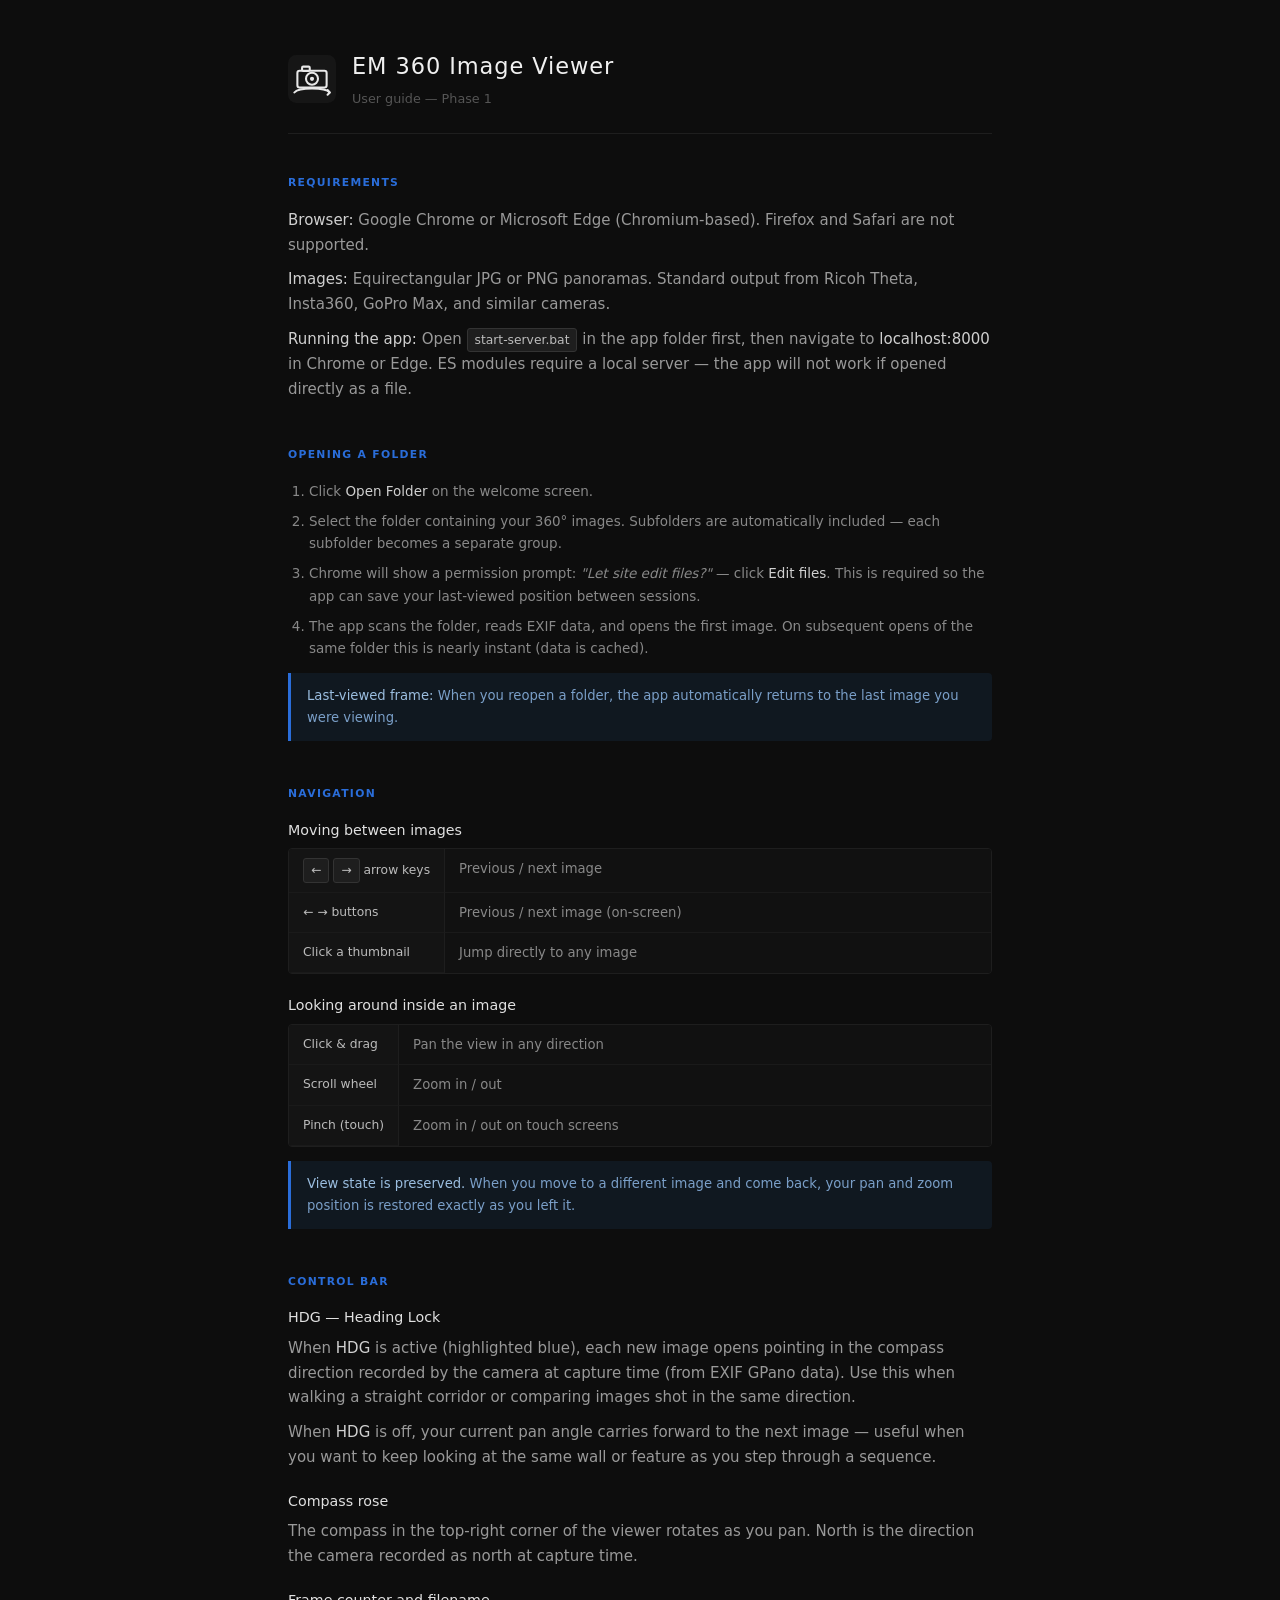
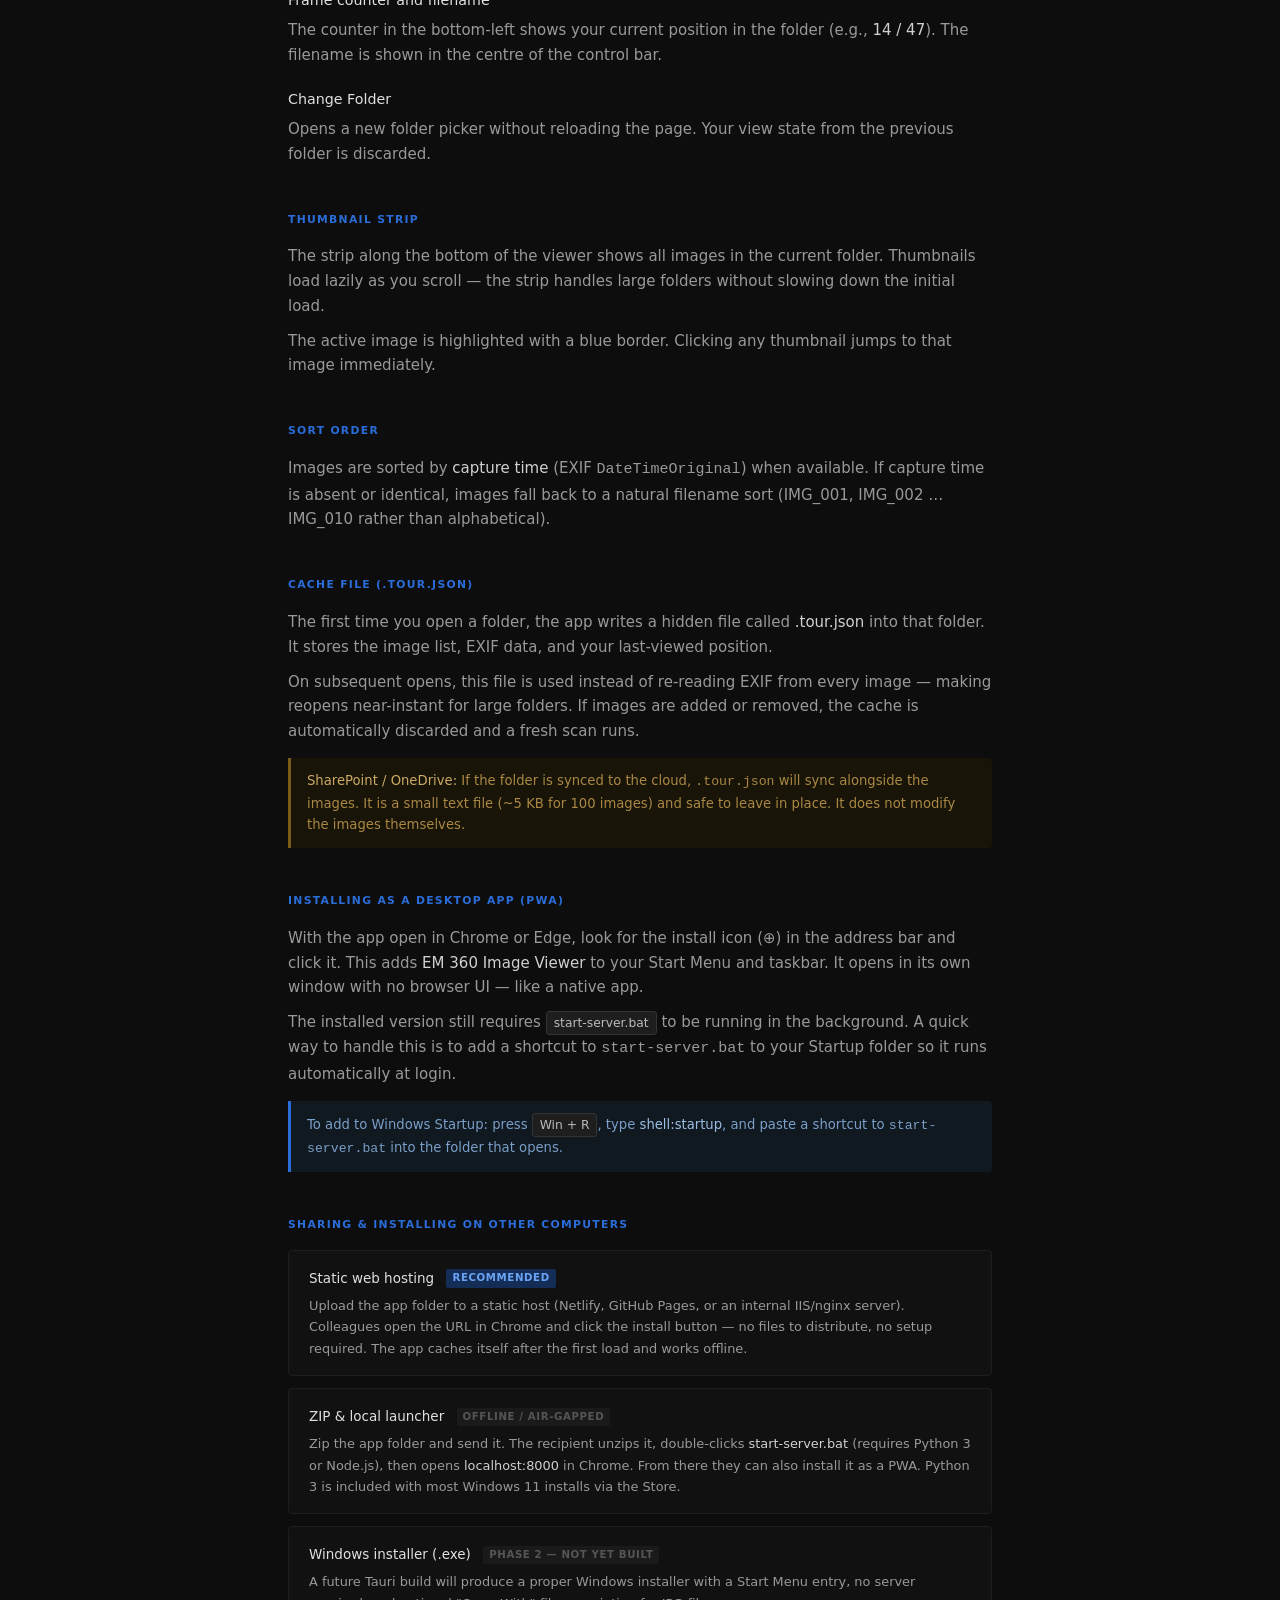
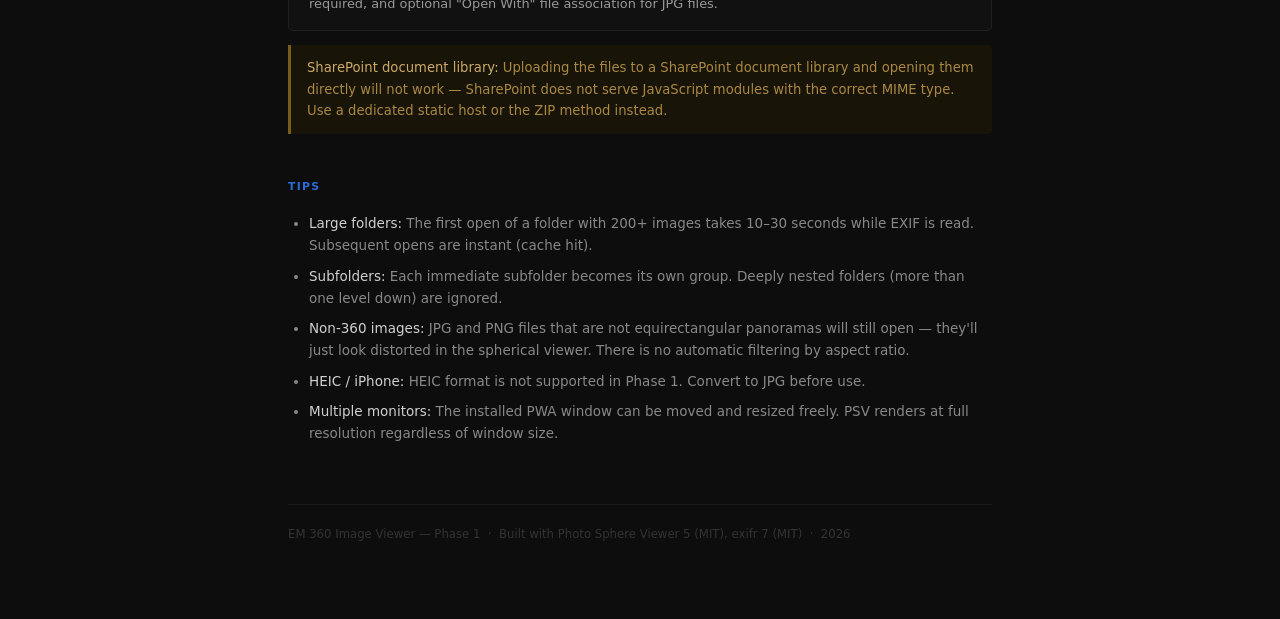
<file: guide.html>
<!DOCTYPE html>
<html lang="en">
<head>
  <meta charset="UTF-8">
  <meta name="viewport" content="width=device-width, initial-scale=1.0">
  <title>EM 360 Image Viewer — User Guide</title>
  <style>
    *, *::before, *::after { box-sizing: border-box; margin: 0; padding: 0; }

    html {
      background: #0d0d0d;
      color: #d8d8d8;
      font-family: system-ui, -apple-system, sans-serif;
      font-size: 15px;
      line-height: 1.65;
    }

    body {
      max-width: 760px;
      margin: 0 auto;
      padding: 48px 28px 80px;
    }

    /* ─── Header ─── */
    header {
      display: flex;
      align-items: center;
      gap: 16px;
      margin-bottom: 40px;
      padding-bottom: 24px;
      border-bottom: 1px solid #1e1e1e;
    }

    header svg { flex-shrink: 0; }

    header h1 {
      font-size: 1.5rem;
      font-weight: 300;
      letter-spacing: 0.04em;
      color: #f0f0f0;
    }

    header p {
      font-size: 0.85rem;
      color: #555;
      margin-top: 3px;
    }

    /* ─── Sections ─── */
    section {
      margin-bottom: 44px;
    }

    h2 {
      font-size: 0.72rem;
      font-weight: 600;
      letter-spacing: 0.12em;
      text-transform: uppercase;
      color: #2a6dd9;
      margin-bottom: 16px;
    }

    h3 {
      font-size: 0.95rem;
      font-weight: 500;
      color: #e0e0e0;
      margin: 20px 0 6px;
    }

    h3:first-of-type { margin-top: 0; }

    p { color: #999; margin-bottom: 10px; }
    p:last-child { margin-bottom: 0; }

    strong { color: #d0d0d0; font-weight: 500; }

    /* ─── Key badges ─── */
    kbd {
      display: inline-block;
      background: #1e1e1e;
      border: 1px solid #333;
      border-radius: 3px;
      padding: 1px 7px;
      font-family: inherit;
      font-size: 0.82rem;
      color: #bbb;
      white-space: nowrap;
    }

    /* ─── Control reference table ─── */
    .control-grid {
      display: grid;
      grid-template-columns: auto 1fr;
      gap: 0;
      border: 1px solid #1e1e1e;
      border-radius: 4px;
      overflow: hidden;
    }

    .control-grid .key,
    .control-grid .desc {
      padding: 9px 14px;
      font-size: 0.88rem;
      border-bottom: 1px solid #1a1a1a;
    }

    .control-grid .key:last-of-type,
    .control-grid .desc:last-of-type { border-bottom: none; }

    .control-grid .key {
      background: #141414;
      color: #bbb;
      white-space: nowrap;
      border-right: 1px solid #1e1e1e;
      font-size: 0.82rem;
    }

    .control-grid .desc {
      background: #111;
      color: #888;
    }

    /* ─── Steps list ─── */
    ol, ul {
      padding-left: 1.4em;
      color: #888;
    }

    li { margin-bottom: 8px; font-size: 0.9rem; }
    li:last-child { margin-bottom: 0; }
    li strong { color: #d0d0d0; }

    /* ─── Callout boxes ─── */
    .callout {
      border-left: 3px solid #2a6dd9;
      background: #101820;
      padding: 12px 16px;
      border-radius: 0 4px 4px 0;
      margin: 14px 0;
    }

    .callout p { color: #7a9fc8; font-size: 0.88rem; margin: 0; }
    .callout strong { color: #9bbee0; }

    .callout.warn {
      border-left-color: #7a5c1a;
      background: #181408;
    }
    .callout.warn p { color: #aa8844; }
    .callout.warn strong { color: #ccaa66; }

    /* ─── Share options ─── */
    .share-option {
      background: #111;
      border: 1px solid #1e1e1e;
      border-radius: 4px;
      padding: 16px 20px;
      margin-bottom: 12px;
    }

    .share-option h3 {
      margin: 0 0 6px;
      font-size: 0.9rem;
      color: #e0e0e0;
    }

    .share-option p { font-size: 0.86rem; margin: 0; }

    .badge {
      display: inline-block;
      font-size: 0.68rem;
      font-weight: 600;
      letter-spacing: 0.06em;
      text-transform: uppercase;
      padding: 1px 6px;
      border-radius: 2px;
      margin-left: 8px;
      vertical-align: middle;
    }
    .badge.rec { background: #142d57; color: #6ba3f5; }
    .badge.off { background: #1a1a1a; color: #555; }

    /* ─── Footer ─── */
    footer {
      margin-top: 60px;
      padding-top: 20px;
      border-top: 1px solid #1a1a1a;
      font-size: 0.78rem;
      color: #333;
    }
  </style>
</head>
<body>

<header>
  <svg width="48" height="48" viewBox="0 0 512 512" xmlns="http://www.w3.org/2000/svg">
    <rect width="512" height="512" rx="88" fill="#161616"/>
    <rect x="100" y="168" width="312" height="178" rx="24" fill="none" stroke="#e8e8e8" stroke-width="22"/>
    <circle cx="256" cy="254" r="64" fill="none" stroke="#e8e8e8" stroke-width="22"/>
    <circle cx="256" cy="254" r="22" fill="#e8e8e8"/>
    <rect x="150" y="124" width="82" height="46" rx="12" fill="none" stroke="#e8e8e8" stroke-width="22"/>
    <path d="M 68 400 A 192 54 0 0 1 444 400" fill="none" stroke="#e8e8e8" stroke-width="22" stroke-linecap="round"/>
    <path d="M 422 374 L 446 400 L 422 424" fill="none" stroke="#e8e8e8" stroke-width="22" stroke-linecap="round" stroke-linejoin="round"/>
  </svg>
  <div>
    <h1>EM 360 Image Viewer</h1>
    <p>User guide — Phase 1</p>
  </div>
</header>

<!-- ─── Requirements ─── -->
<section>
  <h2>Requirements</h2>
  <p><strong>Browser:</strong> Google Chrome or Microsoft Edge (Chromium-based). Firefox and Safari are not supported.</p>
  <p><strong>Images:</strong> Equirectangular JPG or PNG panoramas. Standard output from Ricoh Theta, Insta360, GoPro Max, and similar cameras.</p>
  <p><strong>Running the app:</strong> Open <kbd>start-server.bat</kbd> in the app folder first, then navigate to <strong>localhost:8000</strong> in Chrome or Edge. ES modules require a local server — the app will not work if opened directly as a file.</p>
</section>

<!-- ─── Opening a Folder ─── -->
<section>
  <h2>Opening a Folder</h2>
  <ol>
    <li>Click <strong>Open Folder</strong> on the welcome screen.</li>
    <li>Select the folder containing your 360° images. Subfolders are automatically included — each subfolder becomes a separate group.</li>
    <li>Chrome will show a permission prompt: <em>"Let site edit files?"</em> — click <strong>Edit files</strong>. This is required so the app can save your last-viewed position between sessions.</li>
    <li>The app scans the folder, reads EXIF data, and opens the first image. On subsequent opens of the same folder this is nearly instant (data is cached).</li>
  </ol>
  <div class="callout">
    <p><strong>Last-viewed frame:</strong> When you reopen a folder, the app automatically returns to the last image you were viewing.</p>
  </div>
</section>

<!-- ─── Navigation ─── -->
<section>
  <h2>Navigation</h2>

  <h3>Moving between images</h3>
  <div class="control-grid">
    <span class="key"><kbd>←</kbd> <kbd>→</kbd> arrow keys</span>
    <span class="desc">Previous / next image</span>

    <span class="key">← → buttons</span>
    <span class="desc">Previous / next image (on-screen)</span>

    <span class="key">Click a thumbnail</span>
    <span class="desc">Jump directly to any image</span>
  </div>

  <h3>Looking around inside an image</h3>
  <div class="control-grid">
    <span class="key">Click &amp; drag</span>
    <span class="desc">Pan the view in any direction</span>

    <span class="key">Scroll wheel</span>
    <span class="desc">Zoom in / out</span>

    <span class="key">Pinch (touch)</span>
    <span class="desc">Zoom in / out on touch screens</span>
  </div>

  <div class="callout">
    <p><strong>View state is preserved.</strong> When you move to a different image and come back, your pan and zoom position is restored exactly as you left it.</p>
  </div>
</section>

<!-- ─── Controls Reference ─── -->
<section>
  <h2>Control Bar</h2>

  <h3>HDG — Heading Lock</h3>
  <p>When <strong>HDG</strong> is active (highlighted blue), each new image opens pointing in the compass direction recorded by the camera at capture time (from EXIF GPano data). Use this when walking a straight corridor or comparing images shot in the same direction.</p>
  <p>When <strong>HDG</strong> is off, your current pan angle carries forward to the next image — useful when you want to keep looking at the same wall or feature as you step through a sequence.</p>

  <h3>Compass rose</h3>
  <p>The compass in the top-right corner of the viewer rotates as you pan. North is the direction the camera recorded as north at capture time.</p>

  <h3>Frame counter and filename</h3>
  <p>The counter in the bottom-left shows your current position in the folder (e.g., <strong>14 / 47</strong>). The filename is shown in the centre of the control bar.</p>

  <h3>Change Folder</h3>
  <p>Opens a new folder picker without reloading the page. Your view state from the previous folder is discarded.</p>
</section>

<!-- ─── Thumbnail Strip ─── -->
<section>
  <h2>Thumbnail Strip</h2>
  <p>The strip along the bottom of the viewer shows all images in the current folder. Thumbnails load lazily as you scroll — the strip handles large folders without slowing down the initial load.</p>
  <p>The active image is highlighted with a blue border. Clicking any thumbnail jumps to that image immediately.</p>
</section>

<!-- ─── Sort Order ─── -->
<section>
  <h2>Sort Order</h2>
  <p>Images are sorted by <strong>capture time</strong> (EXIF <code>DateTimeOriginal</code>) when available. If capture time is absent or identical, images fall back to a natural filename sort (IMG_001, IMG_002 … IMG_010 rather than alphabetical).</p>
</section>

<!-- ─── Cache File ─── -->
<section>
  <h2>Cache File (.tour.json)</h2>
  <p>The first time you open a folder, the app writes a hidden file called <strong>.tour.json</strong> into that folder. It stores the image list, EXIF data, and your last-viewed position.</p>
  <p>On subsequent opens, this file is used instead of re-reading EXIF from every image — making reopens near-instant for large folders. If images are added or removed, the cache is automatically discarded and a fresh scan runs.</p>
  <div class="callout warn">
    <p><strong>SharePoint / OneDrive:</strong> If the folder is synced to the cloud, <code>.tour.json</code> will sync alongside the images. It is a small text file (~5 KB for 100 images) and safe to leave in place. It does not modify the images themselves.</p>
  </div>
</section>

<!-- ─── Install as App ─── -->
<section>
  <h2>Installing as a Desktop App (PWA)</h2>
  <p>With the app open in Chrome or Edge, look for the install icon (⊕) in the address bar and click it. This adds <strong>EM 360 Image Viewer</strong> to your Start Menu and taskbar. It opens in its own window with no browser UI — like a native app.</p>
  <p>The installed version still requires <kbd>start-server.bat</kbd> to be running in the background. A quick way to handle this is to add a shortcut to <code>start-server.bat</code> to your Startup folder so it runs automatically at login.</p>
  <div class="callout">
    <p>To add to Windows Startup: press <kbd>Win + R</kbd>, type <strong>shell:startup</strong>, and paste a shortcut to <code>start-server.bat</code> into the folder that opens.</p>
  </div>
</section>

<!-- ─── Sharing ─── -->
<section>
  <h2>Sharing &amp; Installing on Other Computers</h2>

  <div class="share-option">
    <h3>Static web hosting <span class="badge rec">Recommended</span></h3>
    <p>Upload the app folder to a static host (Netlify, GitHub Pages, or an internal IIS/nginx server). Colleagues open the URL in Chrome and click the install button — no files to distribute, no setup required. The app caches itself after the first load and works offline.</p>
  </div>

  <div class="share-option">
    <h3>ZIP &amp; local launcher <span class="badge off">Offline / air-gapped</span></h3>
    <p>Zip the app folder and send it. The recipient unzips it, double-clicks <strong>start-server.bat</strong> (requires Python 3 or Node.js), then opens <strong>localhost:8000</strong> in Chrome. From there they can also install it as a PWA. Python 3 is included with most Windows 11 installs via the Store.</p>
  </div>

  <div class="share-option">
    <h3>Windows installer (.exe) <span class="badge off">Phase 2 — not yet built</span></h3>
    <p>A future Tauri build will produce a proper Windows installer with a Start Menu entry, no server required, and optional "Open With" file association for JPG files.</p>
  </div>

  <div class="callout warn">
    <p><strong>SharePoint document library:</strong> Uploading the files to a SharePoint document library and opening them directly will not work — SharePoint does not serve JavaScript modules with the correct MIME type. Use a dedicated static host or the ZIP method instead.</p>
  </div>
</section>

<!-- ─── Tips ─── -->
<section>
  <h2>Tips</h2>
  <ul>
    <li><strong>Large folders:</strong> The first open of a folder with 200+ images takes 10–30 seconds while EXIF is read. Subsequent opens are instant (cache hit).</li>
    <li><strong>Subfolders:</strong> Each immediate subfolder becomes its own group. Deeply nested folders (more than one level down) are ignored.</li>
    <li><strong>Non-360 images:</strong> JPG and PNG files that are not equirectangular panoramas will still open — they'll just look distorted in the spherical viewer. There is no automatic filtering by aspect ratio.</li>
    <li><strong>HEIC / iPhone:</strong> HEIC format is not supported in Phase 1. Convert to JPG before use.</li>
    <li><strong>Multiple monitors:</strong> The installed PWA window can be moved and resized freely. PSV renders at full resolution regardless of window size.</li>
  </ul>
</section>

<footer>
  EM 360 Image Viewer — Phase 1 &nbsp;·&nbsp; Built with Photo Sphere Viewer 5 (MIT), exifr 7 (MIT) &nbsp;·&nbsp; 2026
</footer>

</body>
</html>
</file>
